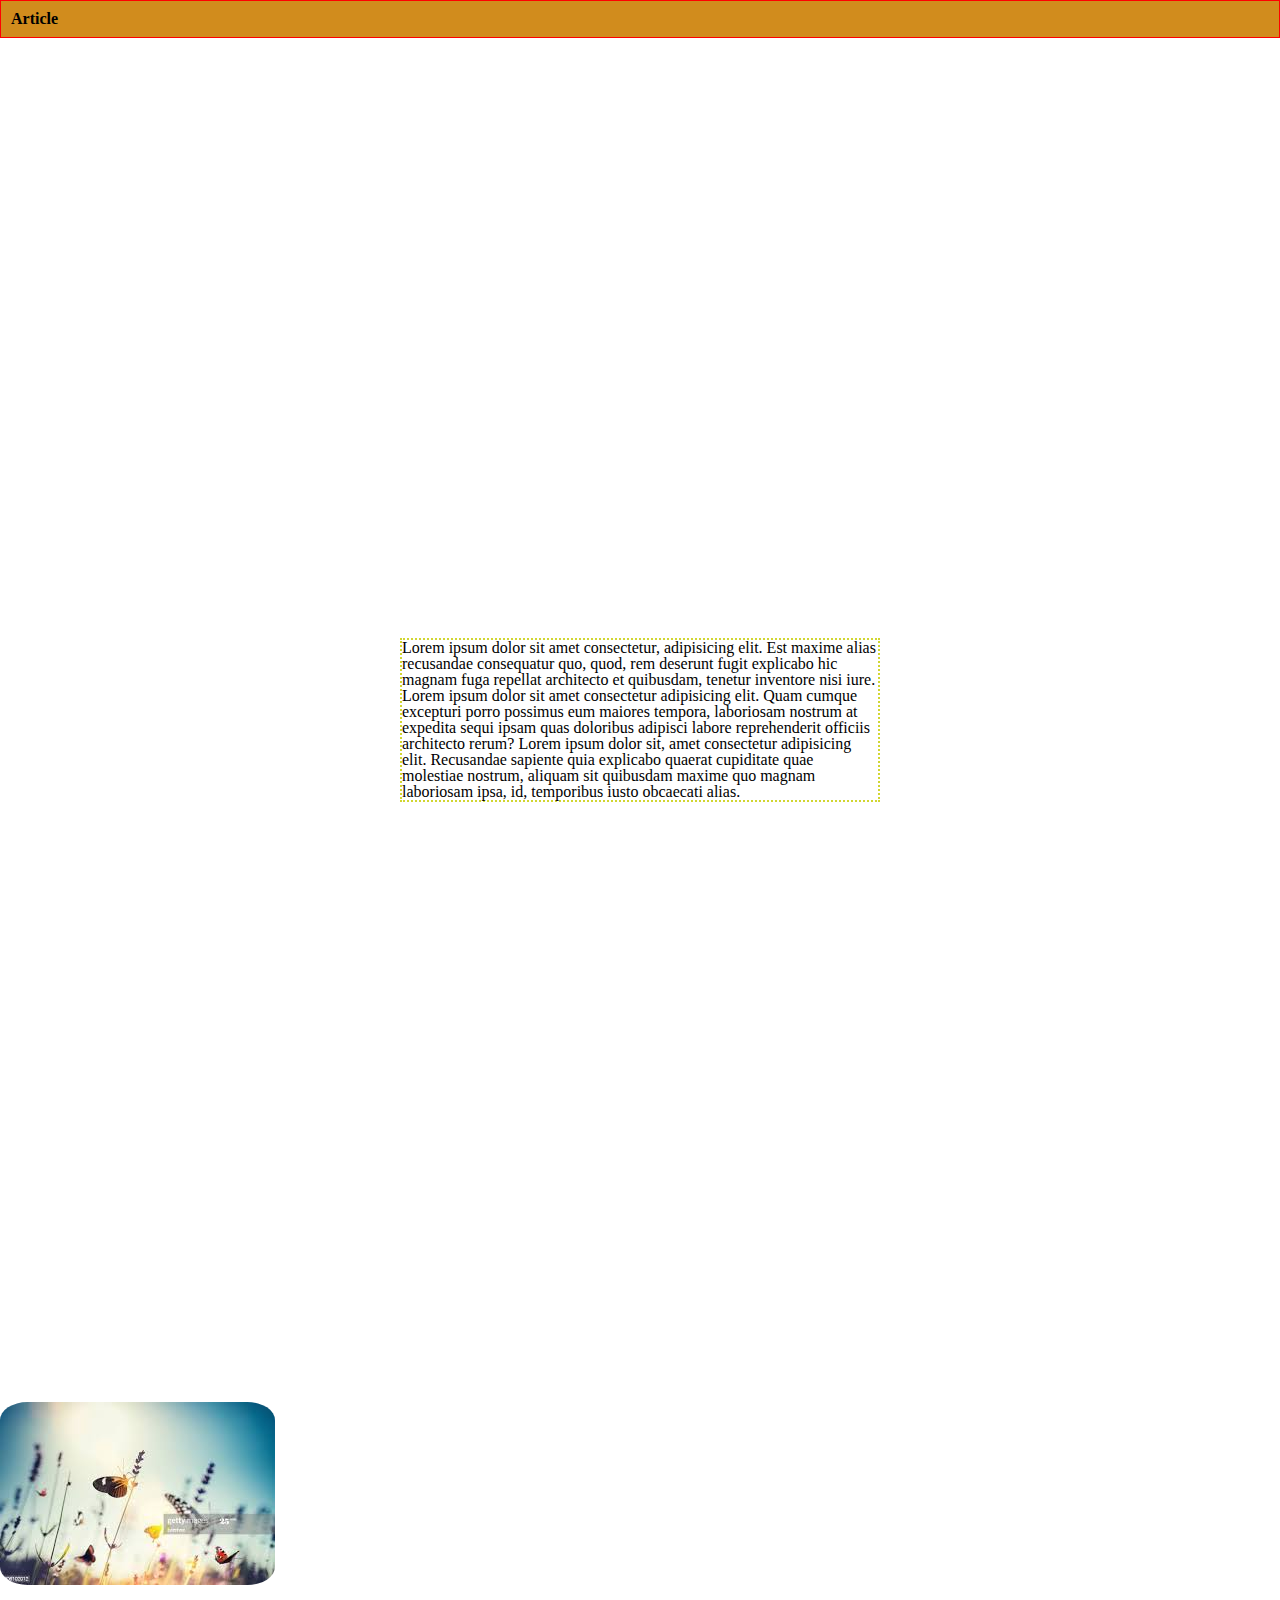
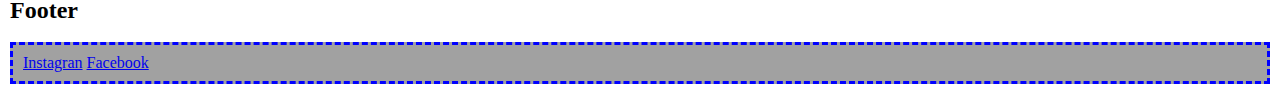
<file: block-BHaaap/index.html>
<!DOCTYPE html>
<html lang="en">
    <head>
        <meta charset="UTF-8">
        <link rel="stylesheet" href="style.css">

    </head>
    <body>
        <header>
            <h1>Article</h1>
        </header>
        <main>
            <article>
            <p>
                Lorem ipsum dolor sit amet consectetur, adipisicing elit. Est maxime alias recusandae consequatur quo, quod, rem deserunt fugit explicabo hic magnam fuga repellat architecto et quibusdam, tenetur inventore nisi iure.
                Lorem ipsum dolor sit amet consectetur adipisicing elit. Quam cumque excepturi porro possimus eum maiores tempora, laboriosam nostrum at expedita sequi ipsam quas doloribus adipisci labore reprehenderit officiis architecto rerum?
                Lorem ipsum dolor sit, amet consectetur adipisicing elit. Recusandae sapiente quia explicabo quaerat cupiditate quae molestiae nostrum, aliquam sit quibusdam maxime quo magnam laboriosam ipsa, id, temporibus iusto obcaecati alias.

            </p>
            <img src="download.jpeg" alt="pic">
            <span class="dot"></span>
            
            </article>

        </main>
        <footer>
            <h2>Footer</h2>
            <nav>
                <a href="https://instagram.com" target="_blank">Instagran</a>
                <a href="https://facebook.com" target="_blank">Facebook</a>
            </nav>
        </footer>
    </body>
</html>
</file>
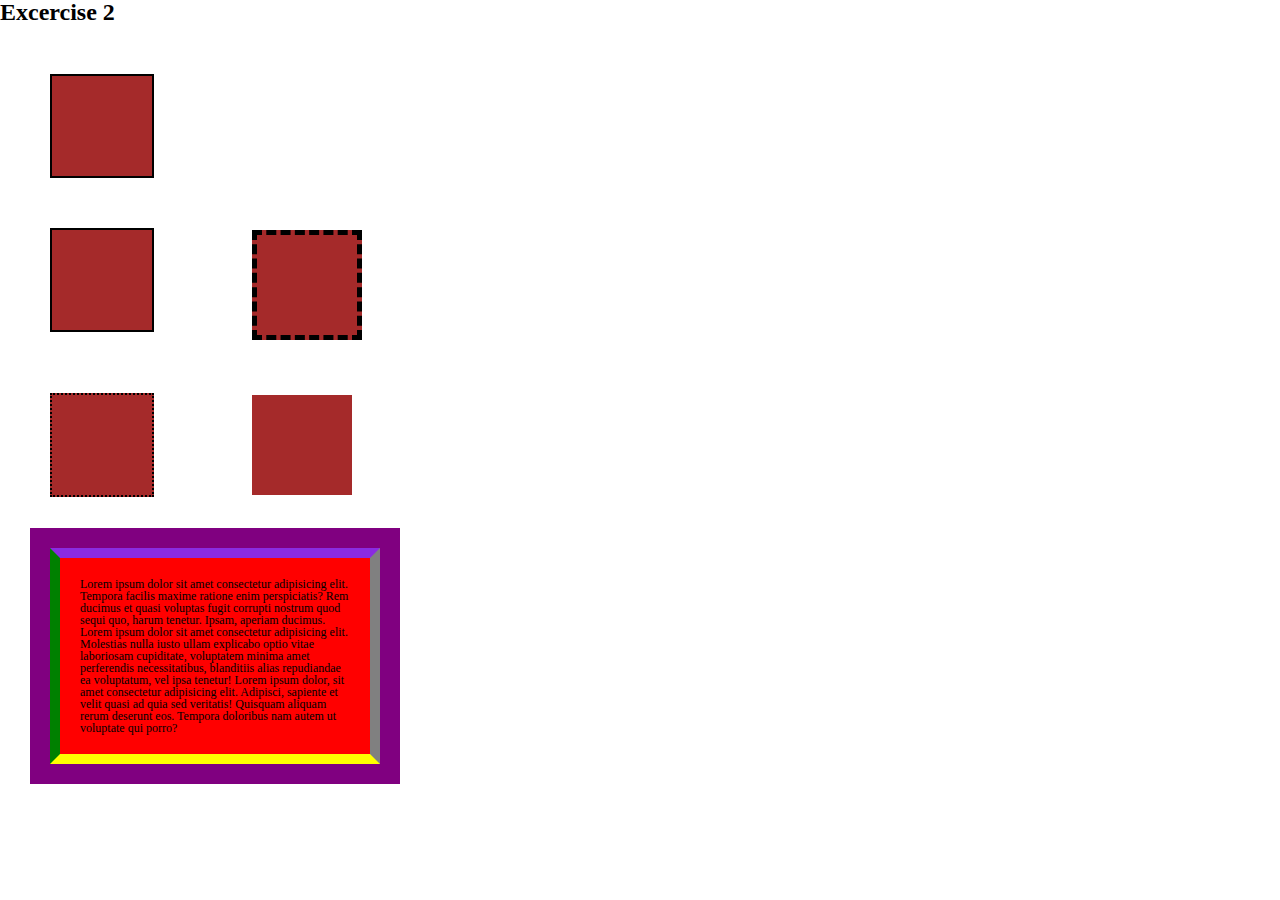
<file: block-BHaaaq/index.html>
<!DOCTYPE html>
<html lang="en">
    <head>
        <meta charset="UTF-8">
        <link rel="stylesheet" href="style.css">

    </head>
    <body>
        <header>
            <h1>
                Excercise 2
            </h1>
        </header>
        <body>
            <section>
                
                <div class="box"></div>
                <div class="btn">

                <span></span>
                <span class="btm"></span>
                </div>
            </section>
            <section>
                <div class="btl">

                    <span></span>
                    <span class="btp"></span>
                    </div>
                
            </section>
            <section class="para">
                <p>
                    Lorem ipsum dolor sit amet consectetur adipisicing elit. Tempora facilis maxime ratione enim perspiciatis? Rem ducimus et quasi voluptas fugit corrupti nostrum quod sequi quo, harum tenetur. Ipsam, aperiam ducimus.
                    Lorem ipsum dolor sit amet consectetur adipisicing elit. Molestias nulla iusto ullam explicabo optio vitae laboriosam cupiditate, voluptatem minima amet perferendis necessitatibus, blanditiis alias repudiandae ea voluptatum, vel ipsa tenetur!
                    Lorem ipsum dolor, sit amet consectetur adipisicing elit. Adipisci, sapiente et velit quasi ad quia sed veritatis! Quisquam aliquam rerum deserunt eos. Tempora doloribus nam autem ut voluptate qui porro?

                </p>
            </section>
        </body>
    </body>
</html>
</file>
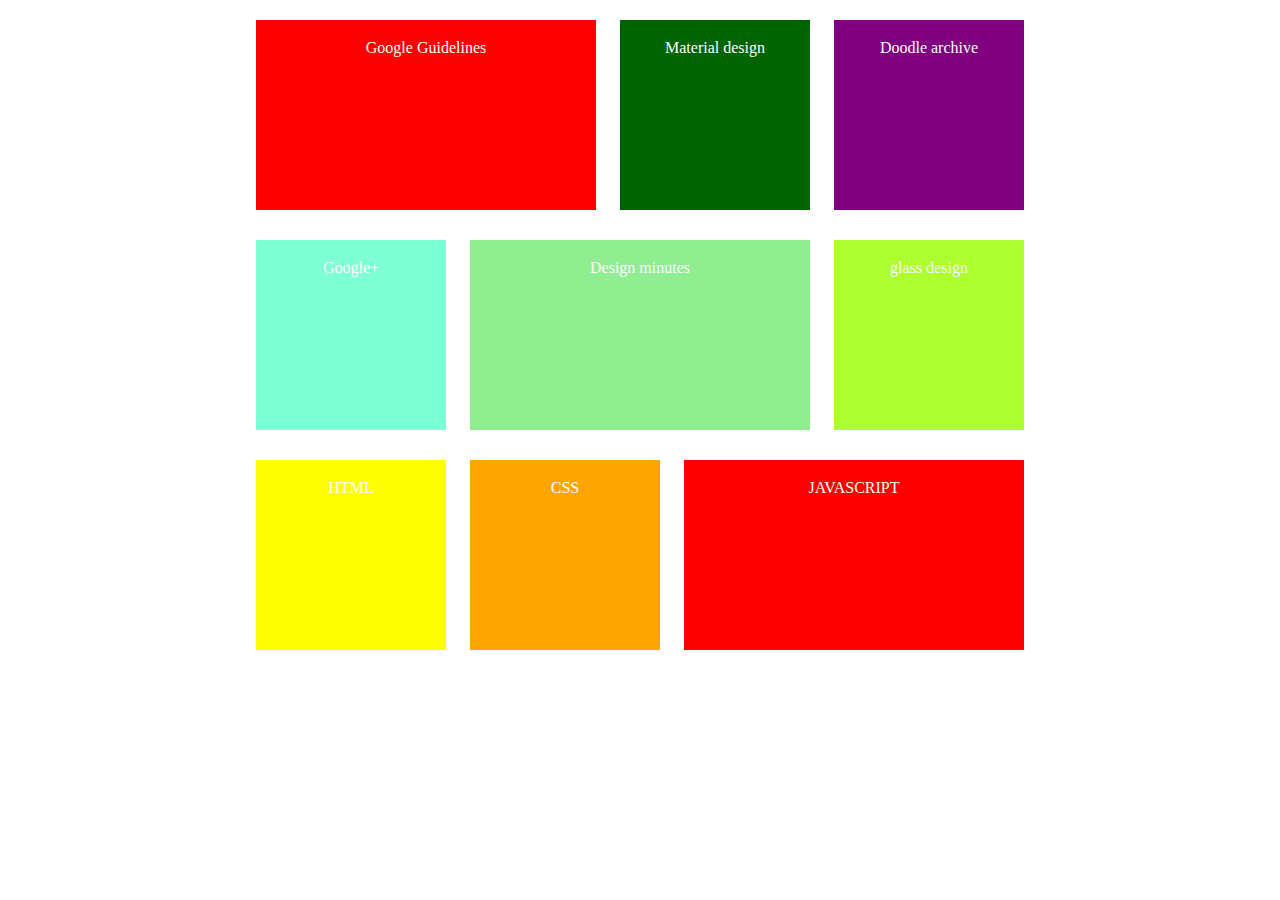
<file: block-BHaaar/index.html>
<!DOCTYPE html>
<html lang="en">
    <head>
        <meta charset="UTF-8">
        <link rel="stylesheet" href="style.css">
    </head>
    <body>
        <main>
         <section class="block">
             <div class="box google">Google Guidelines</div>
             <div class="box Material">Material design</div>
             <div class="box doodle">Doodle archive</div>
         </section>
         <section class="block">
            <div class="box Google">Google+</div>
            <div class="box design">Design minutes</div>
            <div class="box glass">glass design</div>
        </section>
        <section class="block">
            <div class="box html">HTML</div>
            <div class="box css">CSS</div>
            <div class="box js">JAVASCRIPT</div>
        </section>

        </main>
    </body>
   
</html>
</file>
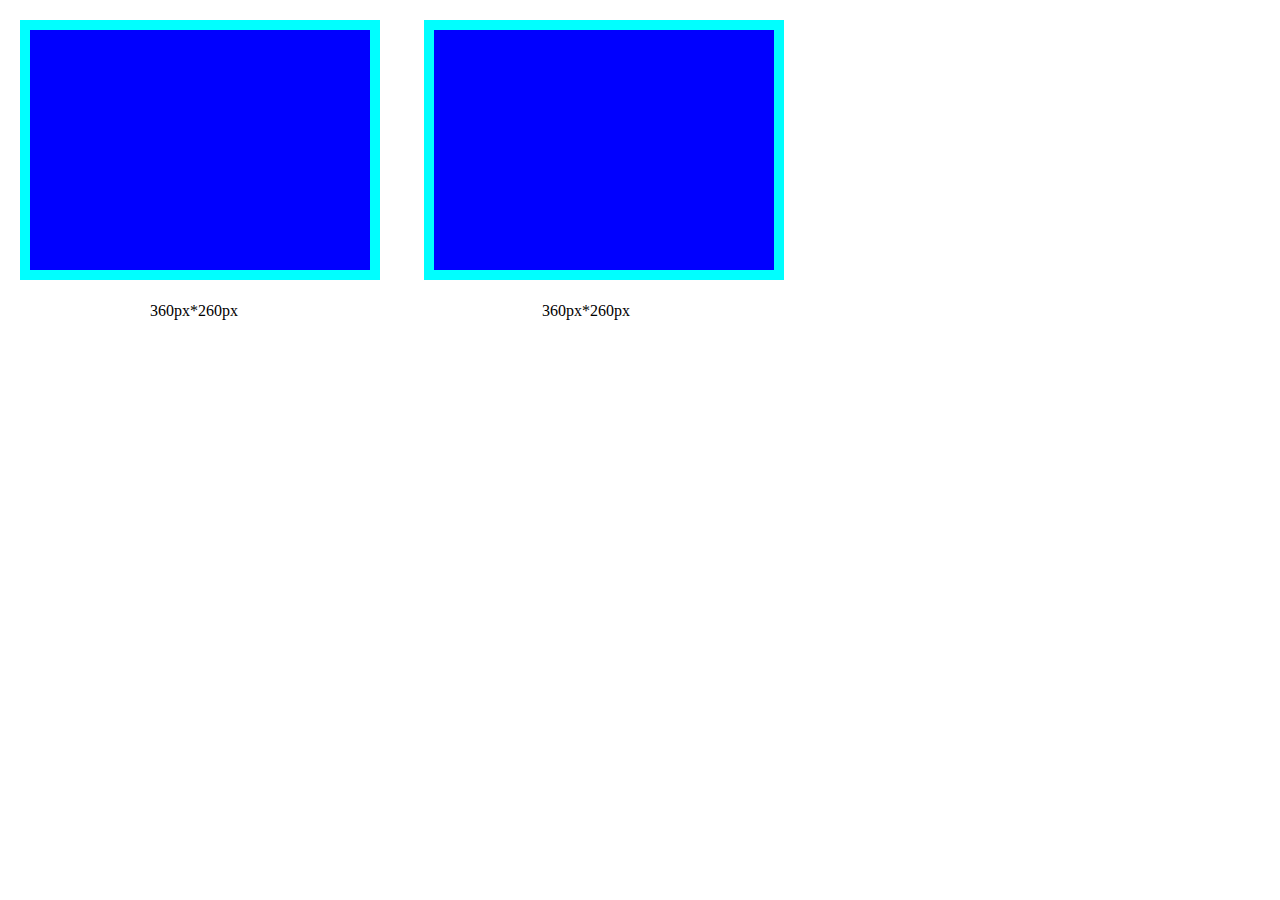
<file: block-BHaaas/index.html>
<!DOCTYPE html>
<html lang="en">
    <head>
        <meta charset="UTF-8">
        <link rel="stylesheet" href="style.css">

    </head>
    <body>
        <main>
            <section>
                <div class="btn">
                <div class="box"></div>
                <div class="box nodim"></div>
                </div>
            </section>
            <section>
                <p>360px*260px</p>
                <p class="inline">360px*260px</p>
            </section>
        </main>
    </body>
</html>
</file>
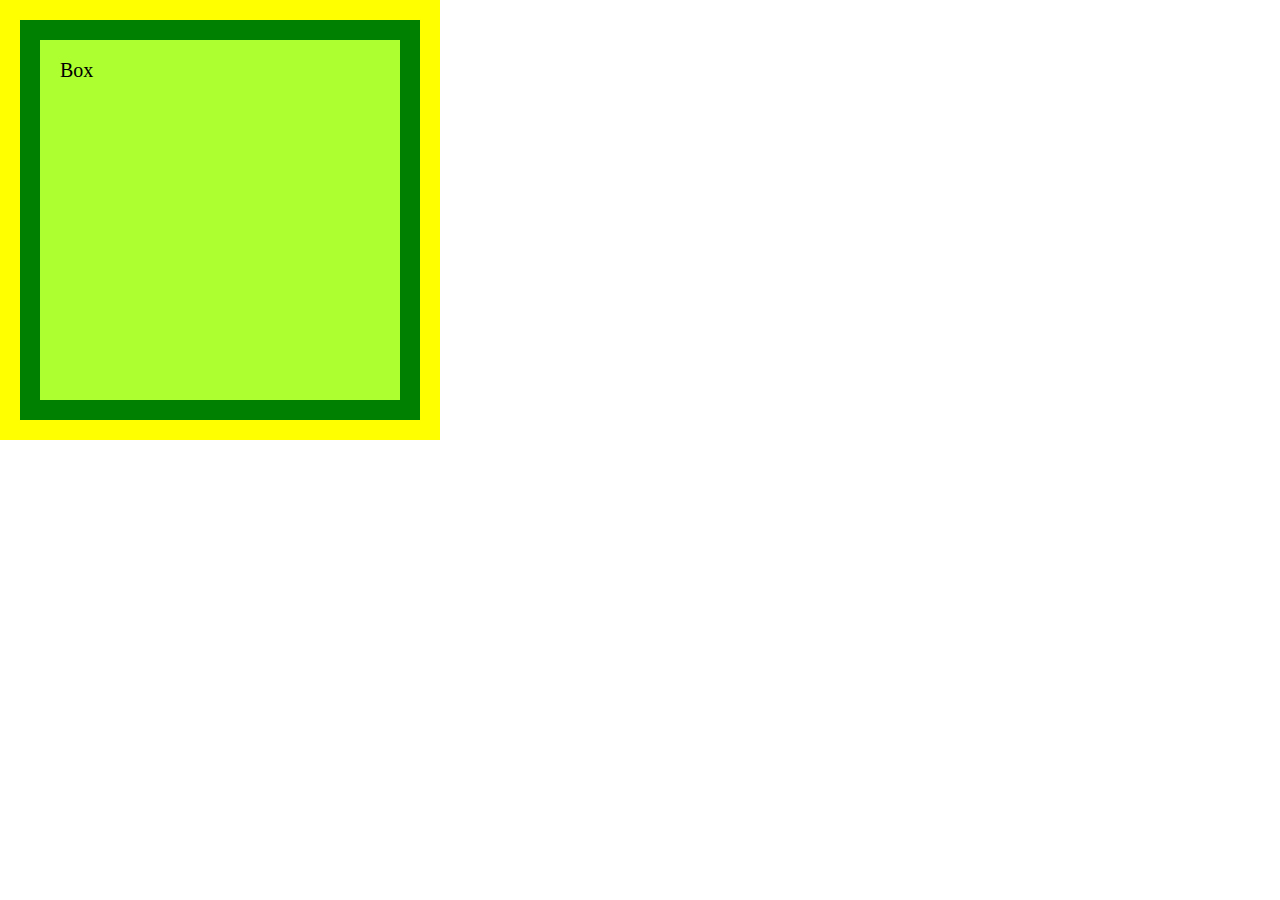
<file: block-BHaaat/index.html>
<!DOCTYPE html>
<html lang="en">
    <head>
        <meta charset="UTF-8">
        <link rel="stylesheet" href="style.css">
    </head>
    <body>
        <main>
            <section>
                <div class="box">
                    Box 
                </div>
            </section>
        </main>
    </body>
</html>
</file>
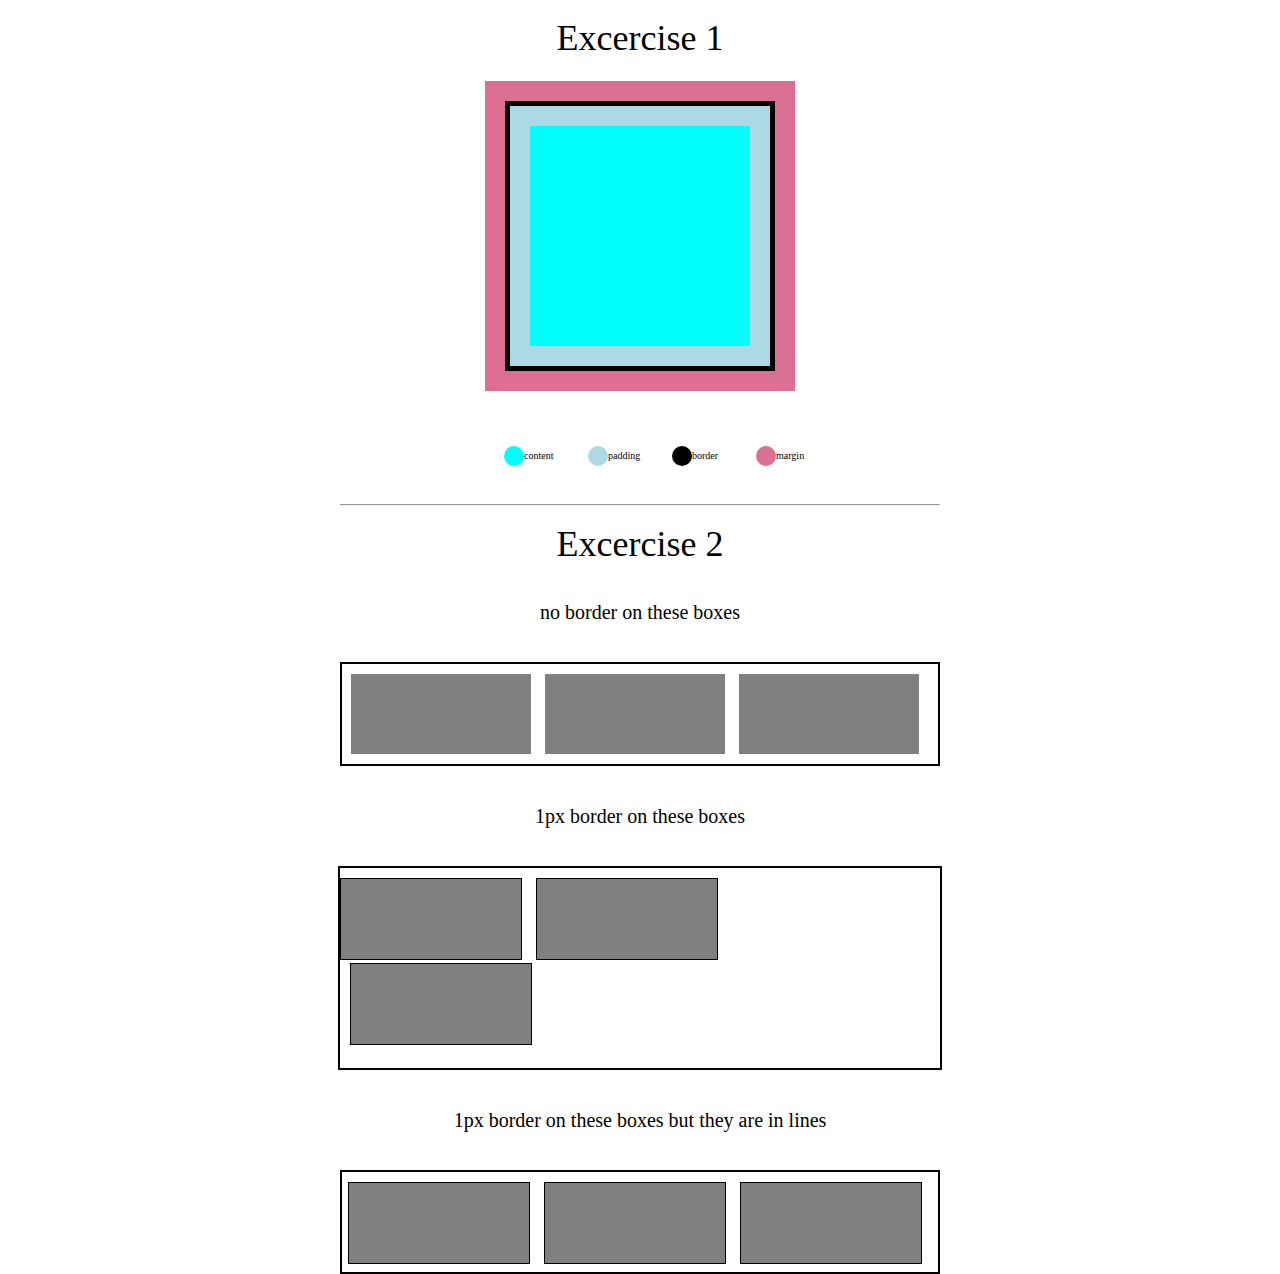
<file: block-BHaaau/index.html>
<!DOCTYPE html>
<html lang="en">
    <head>
        <meta charset="UTF-8">
        <link rel="stylesheet" href="style.css">

    </head>
    <body>
        <main>
            <section class="sec1">
                <header>
                    Excercise 1
                </header>
                <div class="box"></div>
                <div class="para">
                    <div class="dot c"><p>content</p></div>
                    <div class="dot p"><p>padding</p></div>
                    <div class="dot b"><p>border</p></div>
                    <div class="dot m"><p>margin</p></div>
                </div>
                <hr>
            </section>
            <section class="sec1">
                <h2>Excercise 2</h2>
                <h3>no border on these boxes</h3>
                <div class="sec2">
                    <div class="box1"></div>
                    <div class="box1"></div>
                    <div class="box1"></div>
                </div>
            </section>
            <section >
                <h3>1px border on these boxes</h3>
                <div class="sec3">
                    <div>
                    <div class="box2"></div>
                    <div class="box2"></div>
                    </div>
                    <div class="box3"></div>
                </div>
                

            </section>
            <section class="sec1">
                <h3>1px border on these boxes but they are in lines</h3>
                <div class="sec2">
                    <div class="box2"></div>
                    <div class="box2"></div>
                    <div class="box2"></div>
                </div>
            </section>
        </main>
    </body>
</html>
</file>
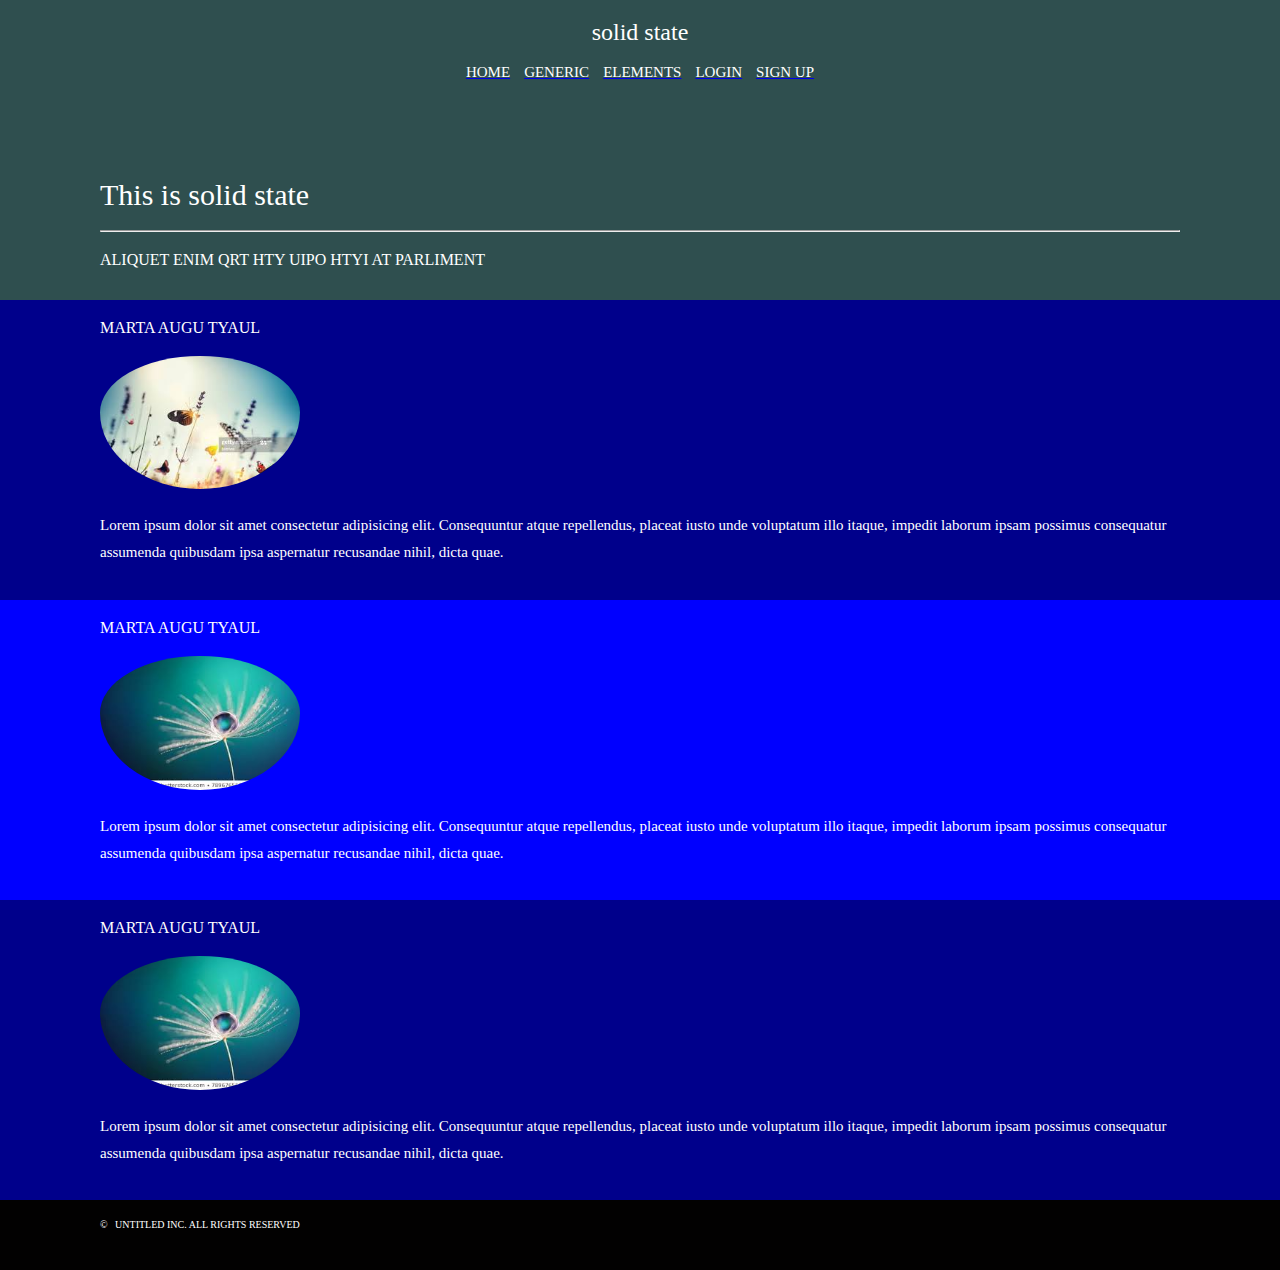
<file: block-BHaaav/index.html>
<!DOCTYPE html>
<html lang="en">
<head>
    <meta charset="UTF-8">
    <link rel="stylesheet" href="asserts/stylesheet/style.css">
</head>
<body>
    <header>
        <section class="header">
            <h2>solid state</h2>
            <nav >
                <a href="index.html"><span>home</span></a>
                <a href="asserts/html/genric.html"><span>Generic</span></a>
                <a href="asserts/html/elements.html"><span>elements</span></a>
                <a href="asserts/html/login.html"><span>login</span></a>
                <a href="asserts/html/signup.html"><span>sign up</span></a>
            </nav>
            <div class="container">
                <h1>This is solid state</h1>
                <hr>
                <h4>Aliquet enim qrt hty uipo htyi at parliment</h4>

            </div>
        </section>

    </header>
    <main>
        <section class="body ">
            <article class="container">
            <h3>Marta Augu Tyaul</h3>
            <img src="asserts/media/download.jpeg" alt="pic1">
            <p> Lorem ipsum dolor sit amet consectetur adipisicing elit. Consequuntur atque repellendus, placeat iusto unde voluptatum illo itaque, impedit laborum ipsam possimus consequatur assumenda quibusdam ipsa aspernatur recusandae nihil, dicta quae.</p>
            </article>
        </section>
        <section class="body body-b">
            <article class="container">
            <h3>Marta Augu Tyaul</h3>
            <img src="asserts/media/pic2.jpeg" alt="pic2">
            <p> Lorem ipsum dolor sit amet consectetur adipisicing elit. Consequuntur atque repellendus, placeat iusto unde voluptatum illo itaque, impedit laborum ipsam possimus consequatur assumenda quibusdam ipsa aspernatur recusandae nihil, dicta quae.</p>
            </article>
        </section>
        <section class="body">
            <article class="container">
            <h3>Marta Augu Tyaul</h3>
            <img src="asserts/media/pic3.jpeg" alt="pic3">
            <p> Lorem ipsum dolor sit amet consectetur adipisicing elit. Consequuntur atque repellendus, placeat iusto unde voluptatum illo itaque, impedit laborum ipsam possimus consequatur assumenda quibusdam ipsa aspernatur recusandae nihil, dicta quae.</p>
            </article>
        </section>
    </main>
    <footer class="footer ">
        <div class="container foot">
            &copy;
            <span class="foot">Untitled Inc. All rights reserved</span>
        </div>

    </footer>
</body>
</html>
</file>
<file: block-BHaaap/style.css>
/* http://meyerweb.com/eric/tools/css/reset/ 
   v2.0 | 20110126
   License: none (public domain)
*/

html, body, div, span, applet, object, iframe,
h1, h2, h3, h4, h5, h6, p, blockquote, pre,
a, abbr, acronym, address, big, cite, code,
del, dfn, em, img, ins, kbd, q, s, samp,
small, strike, strong, sub, sup, tt, var,
b, u, i, center,
dl, dt, dd, ol, ul, li,
fieldset, form, label, legend,
table, caption, tbody, tfoot, thead, tr, th, td,
article, aside, canvas, details, embed, 
figure, figcaption, footer, header, hgroup, 
menu, nav, output, ruby, section, summary,
time, mark, audio, video {
	margin: 0;
	padding: 0;
	border: 0;
	font-size: 100%;
	font: inherit;
	vertical-align: baseline;
}
/* HTML5 display-role reset for older browsers */
article, aside, details, figcaption, figure, 
footer, header, hgroup, menu, nav, section {
	display: block;
}
body {
	line-height: 1;
}
ol, ul {
	list-style: none;
}
blockquote, q {
	quotes: none;
}
blockquote:before, blockquote:after,
q:before, q:after {
	content: '';
	content: none;
}
table {
	border-collapse: collapse;
	border-spacing: 0;
}
h1{
    background-color:#D18C1D;
    font-weight: bold;
    border: 1px solid red;
    padding: 10px;

}
p{
    border: 2px dotted #D1D631;
    margin: 600px 400px;
   

}
img{
    border-radius: 10%;
}
.dot{
    height: 50px;
    width: 50px;
    background-color: red;
    border-radius: 50%;
   
}
h2{
    font-weight: bold;
    font-size: 24px;
    padding: 10px;

}
nav{
    background-color: #A1A1A1;
    padding: 10px;
    border: 3px dashed blue;
    margin: 10px;
    
}
</file>
<file: block-BHaaaq/style.css>
/* http://meyerweb.com/eric/tools/css/reset/ 
   v2.0 | 20110126
   License: none (public domain)
*/

html, body, div, span, applet, object, iframe,
h1, h2, h3, h4, h5, h6, p, blockquote, pre,
a, abbr, acronym, address, big, cite, code,
del, dfn, em, img, ins, kbd, q, s, samp,
small, strike, strong, sub, sup, tt, var,
b, u, i, center,
dl, dt, dd, ol, ul, li,
fieldset, form, label, legend,
table, caption, tbody, tfoot, thead, tr, th, td,
article, aside, canvas, details, embed, 
figure, figcaption, footer, header, hgroup, 
menu, nav, output, ruby, section, summary,
time, mark, audio, video {
	margin: 0;
	padding: 0;
	border: 0;
	font-size: 100%;
	font: inherit;
	vertical-align: baseline;
}
/* HTML5 display-role reset for older browsers */
article, aside, details, figcaption, figure, 
footer, header, hgroup, menu, nav, section {
	display: block;
}
body {
	line-height: 1;
}
ol, ul {
	list-style: none;
}
blockquote, q {
	quotes: none;
}
blockquote:before, blockquote:after,
q:before, q:after {
	content: '';
	content: none;
}
table {
	border-collapse: collapse;
	border-spacing: 0;
}
h1{
    font-weight: bold;
    font-size: 24px;
}
.box{
    width: 100px;
    height: 100px;
    background-color: brown;
    
    border: 2px solid black;
    margin-top: 50px;
    margin-left: 50px;
}
.btn{
    width: 100px;
    height: 100px;
    background-color: brown;
    border: 2px solid black;
    margin-top: 50px;
    margin-right: 50px;
    margin-left: 50px;
    display: inline-block
}
.btm{
     width: 100px;
     height: 100px;
     background-color: brown;
     border: 5px dashed black;
     margin-left: 200px;
     display: inline-block;
     
}
.btl{
    width: 100px;
    height: 100px;
    margin-left: 50px;
    background-color: brown;
    border: 2px dotted black;
    margin-top: 50px;
    margin-right: 50px;
    display: inline-block
}
.btp{
     width: 100px;
     height: 100px;
     background-color: brown;
     
     margin-left: 200px;
     display: inline-block;
     
}
p{
    margin-right: 900px;
    margin-left: 50px;
    margin-bottom: 50px;
    font-size: 12px;
    margin-top: 50px;
    background-color: red;
    padding: 20px;
    border-top: 10px solid blueviolet;
    border-left: 10px solid green;
    border-right: 10px solid gray;
    border-bottom: 10px solid yellow;
    outline: 20px solid purple;
   
}
</file>
<file: block-BHaaar/style.css>
/* http://meyerweb.com/eric/tools/css/reset/ 
   v2.0 | 20110126
   License: none (public domain)
*/

html, body, div, span, applet, object, iframe,
h1, h2, h3, h4, h5, h6, p, blockquote, pre,
a, abbr, acronym, address, big, cite, code,
del, dfn, em, img, ins, kbd, q, s, samp,
small, strike, strong, sub, sup, tt, var,
b, u, i, center,
dl, dt, dd, ol, ul, li,
fieldset, form, label, legend,
table, caption, tbody, tfoot, thead, tr, th, td,
article, aside, canvas, details, embed, 
figure, figcaption, footer, header, hgroup, 
menu, nav, output, ruby, section, summary,
time, mark, audio, video {
	margin: 0;
	padding: 0;
	border: 0;
	font-size: 100%;
	font: inherit;
	vertical-align: baseline;
}
/* HTML5 display-role reset for older browsers */
article, aside, details, figcaption, figure, 
footer, header, hgroup, menu, nav, section {
	display: block;
}
body {
	line-height: 1;
}
ol, ul {
	list-style: none;
}
blockquote, q {
	quotes: none;
}
blockquote:before, blockquote:after,
q:before, q:after {
	content: '';
	content: none;
}
table {
	border-collapse: collapse;
	border-spacing: 0;
}
.box{
    width: 150px;
    height: 150px;
    color: white;
    padding: 20px;
    margin: 10px;
    display: inline-block; 
}
.google{
    width: 300px;
    background-color: red;
}
.Material{
    background-color: darkgreen;
}
.doodle{
    background-color: purple;
}
.Google{
    background-color: aquamarine;
}
.design{
    width: 300px;
    background-color: lightgreen ;
}
.glass{
    background-color: greenyellow;

}
.html{
    background-color: yellow;
}
.css{
    background-color: orange;
}
.js{
    width: 300px;
    background-color: red;
}
.block{
    text-align: center;
    margin: 10px;
}
</file>
<file: block-BHaaas/style.css>
/* http://meyerweb.com/eric/tools/css/reset/ 
   v2.0 | 20110126
   License: none (public domain)
*/

html, body, div, span, applet, object, iframe,
h1, h2, h3, h4, h5, h6, p, blockquote, pre,
a, abbr, acronym, address, big, cite, code,
del, dfn, em, img, ins, kbd, q, s, samp,
small, strike, strong, sub, sup, tt, var,
b, u, i, center,
dl, dt, dd, ol, ul, li,
fieldset, form, label, legend,
table, caption, tbody, tfoot, thead, tr, th, td,
article, aside, canvas, details, embed, 
figure, figcaption, footer, header, hgroup, 
menu, nav, output, ruby, section, summary,
time, mark, audio, video {
	margin: 0;
	padding: 0;
	border: 0;
	font-size: 100%;
	font: inherit;
	vertical-align: baseline;
}
/* HTML5 display-role reset for older browsers */
article, aside, details, figcaption, figure, 
footer, header, hgroup, menu, nav, section {
	display: block;
}
body {
	line-height: 1;
}
ol, ul {
	list-style: none;
}
blockquote, q {
	quotes: none;
}
blockquote:before, blockquote:after,
q:before, q:after {
	content: '';
	content: none;
}
table {
	border-collapse: collapse;
	border-spacing: 0;
}
.box{
    width: 300px;
    height: 200px;
    background-color: blue;
    padding: 20px;
    border: 10px solid aqua;
    margin: 20px;
    display: inline-block;

}
.btn{
    display: inline-block;
}
.nodim{
    margin-left: 20px;
    
}
p{
    margin-left: 150px;
    display: inline;
}
.inline{
    margin-left: 300px;
}
</file>
<file: block-BHaaat/style.css>
/* http://meyerweb.com/eric/tools/css/reset/ 
   v2.0 | 20110126
   License: none (public domain)
*/

html, body, div, span, applet, object, iframe,
h1, h2, h3, h4, h5, h6, p, blockquote, pre,
a, abbr, acronym, address, big, cite, code,
del, dfn, em, img, ins, kbd, q, s, samp,
small, strike, strong, sub, sup, tt, var,
b, u, i, center,
dl, dt, dd, ol, ul, li,
fieldset, form, label, legend,
table, caption, tbody, tfoot, thead, tr, th, td,
article, aside, canvas, details, embed, 
figure, figcaption, footer, header, hgroup, 
menu, nav, output, ruby, section, summary,
time, mark, audio, video {
	margin: 0;
	padding: 0;
	border: 0;
	font-size: 100%;
	font: inherit;
	vertical-align: baseline;
}
/* HTML5 display-role reset for older browsers */
article, aside, details, figcaption, figure, 
footer, header, hgroup, menu, nav, section {
	display: block;
}
body {
	line-height: 1;
}
ol, ul {
	list-style: none;
}
blockquote, q {
	quotes: none;
}
blockquote:before, blockquote:after,
q:before, q:after {
	content: '';
	content: none;
}
table {
	border-collapse: collapse;
	border-spacing: 0;
}
.box{
    width: 400px;
    height: 400px;
    background-color: greenyellow;
    font-size: 20px;
    padding: 20px;
    border: 20px solid green;
    margin: 20px;
    outline: 20px solid yellow;
    box-shadow: 0 0 0 10px rgba(255, 0green, 0blue, 0.5alpha);
    box-sizing: border-box;
    
}
</file>
<file: block-BHaaau/style.css>
/* http://meyerweb.com/eric/tools/css/reset/ 
   v2.0 | 20110126
   License: none (public domain)
*/

html, body, div, span, applet, object, iframe,
h1, h2, h3, h4, h5, h6, p, blockquote, pre,
a, abbr, acronym, address, big, cite, code,
del, dfn, em, img, ins, kbd, q, s, samp,
small, strike, strong, sub, sup, tt, var,
b, u, i, center,
dl, dt, dd, ol, ul, li,
fieldset, form, label, legend,
table, caption, tbody, tfoot, thead, tr, th, td,
article, aside, canvas, details, embed, 
figure, figcaption, footer, header, hgroup, 
menu, nav, output, ruby, section, summary,
time, mark, audio, video {
	margin: 0;
	padding: 0;
	border: 0;
	font-size: 100%;
	font: inherit;
	vertical-align: baseline;
}
/* HTML5 display-role reset for older browsers */
article, aside, details, figcaption, figure, 
footer, header, hgroup, menu, nav, section {
	display: block;
}
body {
	line-height: 1;
}
ol, ul {
	list-style: none;
}
blockquote, q {
	quotes: none;
}
blockquote:before, blockquote:after,
q:before, q:after {
	content: '';
	content: none;
}
table {
	border-collapse: collapse;
	border-spacing: 0;
}
.sec1{
    width: 600px;
    margin: 0 auto;
    text-align: center;
    
}
header{
    font-size: 36px;
    margin-bottom: 20px;
    margin-top: 20px;
}
.box{
    width: 200px;
    height: 200px;
    margin: 50px auto;
    background-color: aqua;
    padding: 10px;
    border: 20px solid lightblue;
    outline: 5px solid black;
    box-shadow: 0 0 0 25px palevioletred;
   
}
.dot{
    width: 20px;
    height: 20px;
    border-radius: 50%;
    
    display: inline-block;
    margin: 30px 30px;
}
p{
    font-size: 10px;
    display: inline-block;
    margin :0 20px;
    
}
.c{
background-color: aqua;
}
.p{
    background-color: lightblue;

}
.b{
    background-color: black;

}
.m{
    background-color: palevioletred;
}
h2{
    margin: 20px;
    font-size: 36px;
}
h3{
    font-size: 20px;
    margin: 40px;
    text-align: center;
}
.sec2{
    height: 100px;
    border: 2px solid black;
    margin-top: 30px;
}
.box1{
    height: 80px;
    width: 180px;
    background-color: gray;
    display: inline-block;
    margin-top: 10px;
    margin-right: 10px;
}
.sec3{
    height: 200px;
    border: 2px solid black;

    width: 600px;
    margin: 10px auto;
    


}
.box2{
    height: 80px;
    width: 180px;
    background-color: gray;
    border: 1px solid black;
    display: inline-block;
    margin-top: 10px;
    margin-right: 10px;
}
.box3{
    height: 80px;
    width: 180px;
    background-color: gray;
    border: 1px solid black;
    margin-left: 10px;
}
.a{

}
</file>
<file: block-BHaaav/asserts/stylesheet/style.css>
/* http://meyerweb.com/eric/tools/css/reset/ 
   v2.0 | 20110126
   License: none (public domain)
*/

html, body, div, span, applet, object, iframe,
h1, h2, h3, h4, h5, h6, p, blockquote, pre,
a, abbr, acronym, address, big, cite, code,
del, dfn, em, img, ins, kbd, q, s, samp,
small, strike, strong, sub, sup, tt, var,
b, u, i, center,
dl, dt, dd, ol, ul, li,
fieldset, form, label, legend,
table, caption, tbody, tfoot, thead, tr, th, td,
article, aside, canvas, details, embed, 
figure, figcaption, footer, header, hgroup, 
menu, nav, output, ruby, section, summary,
time, mark, audio, video {
	margin: 0;
	padding: 0;
	border: 0;
	font-size: 100%;
	font: inherit;
	vertical-align: baseline;
}
/* HTML5 display-role reset for older browsers */
article, aside, details, figcaption, figure, 
footer, header, hgroup, menu, nav, section {
	display: block;
}
body {
	line-height: 1;
}
ol, ul {
	list-style: none;
}
blockquote, q {
	quotes: none;
}
blockquote:before, blockquote:after,
q:before, q:after {
	content: '';
	content: none;
}
table {
	border-collapse: collapse;
	border-spacing: 0;
}
.header{
    height: 300px;
    
    background-color: darkslategray;
    text-align: center;
    color: white;

}
h2{
    font-size: 24px;
    padding: 20px;
}
span{
    text-transform: uppercase;
    font-size: 15px;
    text-decoration: none;
    color: white;
    margin: 5px;

}
.container{
    text-align: left;
    margin: 0 100px;

}
h1{
    color: white;
    font-size: 30px;
    margin-top: 100px;
    margin-bottom: 20px;
    
}
h4{
   text-transform: uppercase;
   margin-top: 20px;
}
.body{
    height: 300px;
    
    background-color: darkblue;
    
    color: white;
}
h3{
    text-transform: uppercase;
    padding-top: 20px;
}
img{
    padding-top: 20px;
    border-radius: 75%;
    width: 200px;
}
p{
    font-size: 15px;
    padding-top: 20px;
    padding-bottom: 20px;
    line-height: 0.7cm;

}
.body-b{
    background-color: blue;
}
.footer{
    height: 50px;
    font-size: 10px;
    background-color: rgb(2, 1, 1);
    padding-top: 20px;

}
.foot{
    font-size: 10px;
    color: white;
}
</file>
